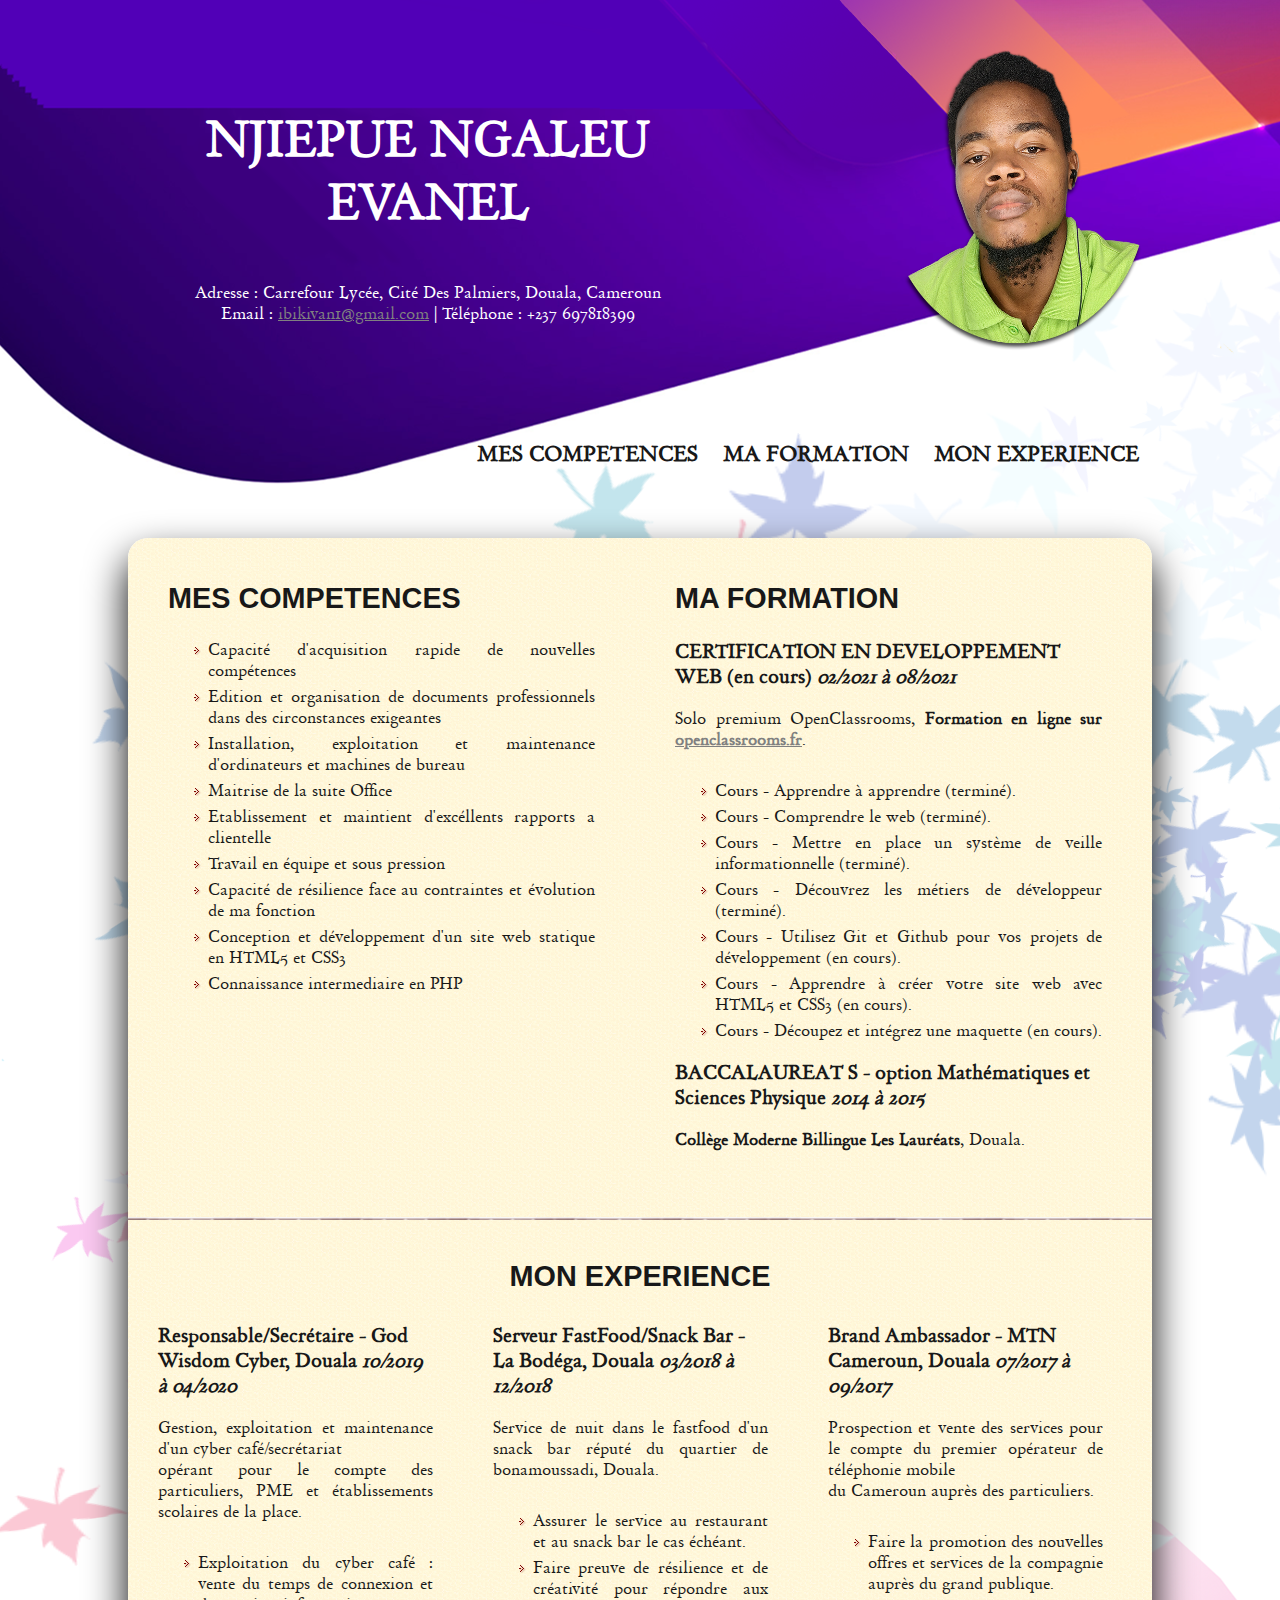
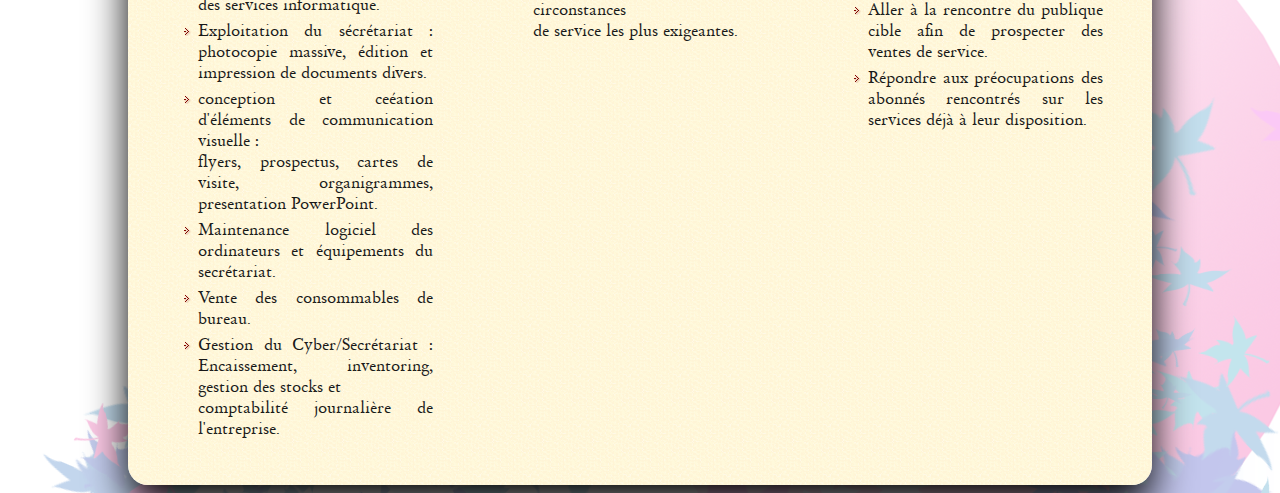
<file: curriculum_vitae.html>
<!DOCTYPE html>
<html>

	<head>

		<meta charset="utf-8" />
		<meta name="viewport" content="width=device-width" />
		<link rel="stylesheet" type="text/css" href="style/style.css">
		<title>Curriculum vitae</title>

	</head>

	<body>

		<div id="main">	

			<header>
			
				<div id="titres">
					<h1>NJIEPUE NGALEU EVANEL</h1>
					<p>
						Adresse : Carrefour Lycée, Cité Des Palmiers, Douala, Cameroun <br />
						Email : <a href="mailto:ibikivan1@gmail.com" title="envoyez moi un mail !">ibikivan1@gmail.com</a> | Téléphone : +237 697818399
					</p>
				</div>

				<div>
					<p>
						<a href="style/images/image_principale.png"><img src="style/images/miniature.png" alt="une photo de moi" title="cliquez pour afficher l'image" /></a>
					</p>

					<nav>
						<ul>
							<li><a href="#mes_competences">MES COMPETENCES</a></li>
							<li><a href="#formation">MA FORMATION</a></li>
							<li><a href="#experiences">MON EXPERIENCE</a></li>
						</ul>
					</nav>

				</div>

			</header>



			<section>

				<article id="competences_formation">

					<div id="mes_competences">

						<h2>MES COMPETENCES</h2>
						<ul>
							<li title="j'ai suivis un cours très complet intitulé apprendre à apprendre sur OC">Capacité d'acquisition rapide de nouvelles compétences</li>
							<li>Edition et organisation de documents professionnels dans des circonstances exigeantes</li>
							<li>Installation, exploitation et maintenance d'ordinateurs et machines de bureau</li>
							<li>Maitrise de la suite Office</li>
							<li>Etablissement et maintient d'excéllents rapports a clientelle</li>
							<li>Travail en équipe et sous pression</li>
							<li>Capacité de résilience face au contraintes et évolution de ma fonction</li>
							<li>Conception et développement d'un site web statique en HTML5 et CSS3</li>
							<li>Connaissance intermediaire en PHP</li>
						</ul>

					</div>

					<div id="formation">

						<h2>MA FORMATION</h2>

						<h3>CERTIFICATION EN DEVELOPPEMENT WEB (en cours) <em>02/2021 à 08/2021</em></h3>
						<p>Solo premium OpenClassrooms, <strong>Formation en ligne sur <a href="https://openclassrooms.fr" title="n'hésitez pas à jetter un coup d'oeil ;-D">openclassrooms.fr</a></strong>.</p>
						<ul>
							<li>Cours - Apprendre à apprendre (terminé).</li>
							<li>Cours - Comprendre le web (terminé).</li>
							<li>Cours - Mettre en place un système de veille informationnelle (terminé).</li>
							<li>Cours - Découvrez les métiers de développeur (terminé).</li>
							<li>Cours - Utilisez Git et Github pour vos projets de développement (en cours).</li>
							<li>Cours - Apprendre à créer votre site web avec HTML5 et CSS3 (en cours).</li>
							<li>Cours - Découpez et intégrez une maquette (en cours).</li>
						</ul>

						<h3>BACCALAUREAT S - option Mathématiques et Sciences Physique <em>2014 à 2015</em></h3>
						<p><strong>Collège Moderne Billingue Les Lauréats</strong>, Douala.</p>

					</div>

				</article>

				<article id="experiences">

					<h2>MON EXPERIENCE</h2>
						
					<div id="mes_experiences">

						<div id="un">

							<h3>Responsable/Secrétaire - God Wisdom Cyber, Douala <em>10/2019 à 04/2020</em></h3>
							<p>
								Gestion, exploitation et maintenance d'un cyber café/secrétariat <br /> opérant pour le compte des particuliers, PME et établissements scolaires de la place.
							</p>
								<ul>
									<li>Exploitation du cyber café : vente du temps de connexion et des services informatique.</li>
									<li>Exploitation du sécrétariat : photocopie massive, édition et impression de documents divers.</li>
									<li>conception et ceéation d'éléments de communication visuelle : <br /> flyers, prospectus, cartes de visite, organigrammes, presentation PowerPoint.</li>
									<li>Maintenance logiciel des ordinateurs et équipements du secrétariat.</li>
									<li>Vente des consommables de bureau.</li>
									<li>Gestion du Cyber/Secrétariat : Encaissement, inventoring, gestion des stocks et <br /> comptabilité journalière de l'entreprise.</li>
								</ul>

						</div>

						<div id="deux">

							<h3>Serveur FastFood/Snack Bar - La Bodéga, Douala <em>03/2018 à 12/2018</em></h3>
							<p>
								Service de nuit dans le fastfood d'un snack bar réputé du quartier de bonamoussadi, Douala.
							</p>
								<ul>
									<li>Assurer le service au restaurant et au snack bar le cas échéant.</li>
									<li>Faire preuve de résilience et de créativité pour répondre aux circonstances <br /> de service les plus exigeantes.</li>
								</ul>

						</div>

						<div id="trois">

							<h3>Brand Ambassador - MTN Cameroun, Douala <em>07/2017 à 09/2017</em></h3>
							<p>
								Prospection et vente des services pour le compte du premier opérateur de téléphonie mobile <br /> du Cameroun auprès des particuliers.
							</p>
							<ul>
								<li>Faire la promotion des nouvelles offres et services de la compagnie auprès du grand publique.</li>
								<li>Aller à la rencontre du publique cible afin de prospecter des ventes de service.</li>
								<li>Répondre aux préocupations des abonnés rencontrés sur les services déjà à leur disposition.</li>
							</ul>

						</div>

					</div>

				</article>

			</section>

		</div>

	</body>

</html>
</file>
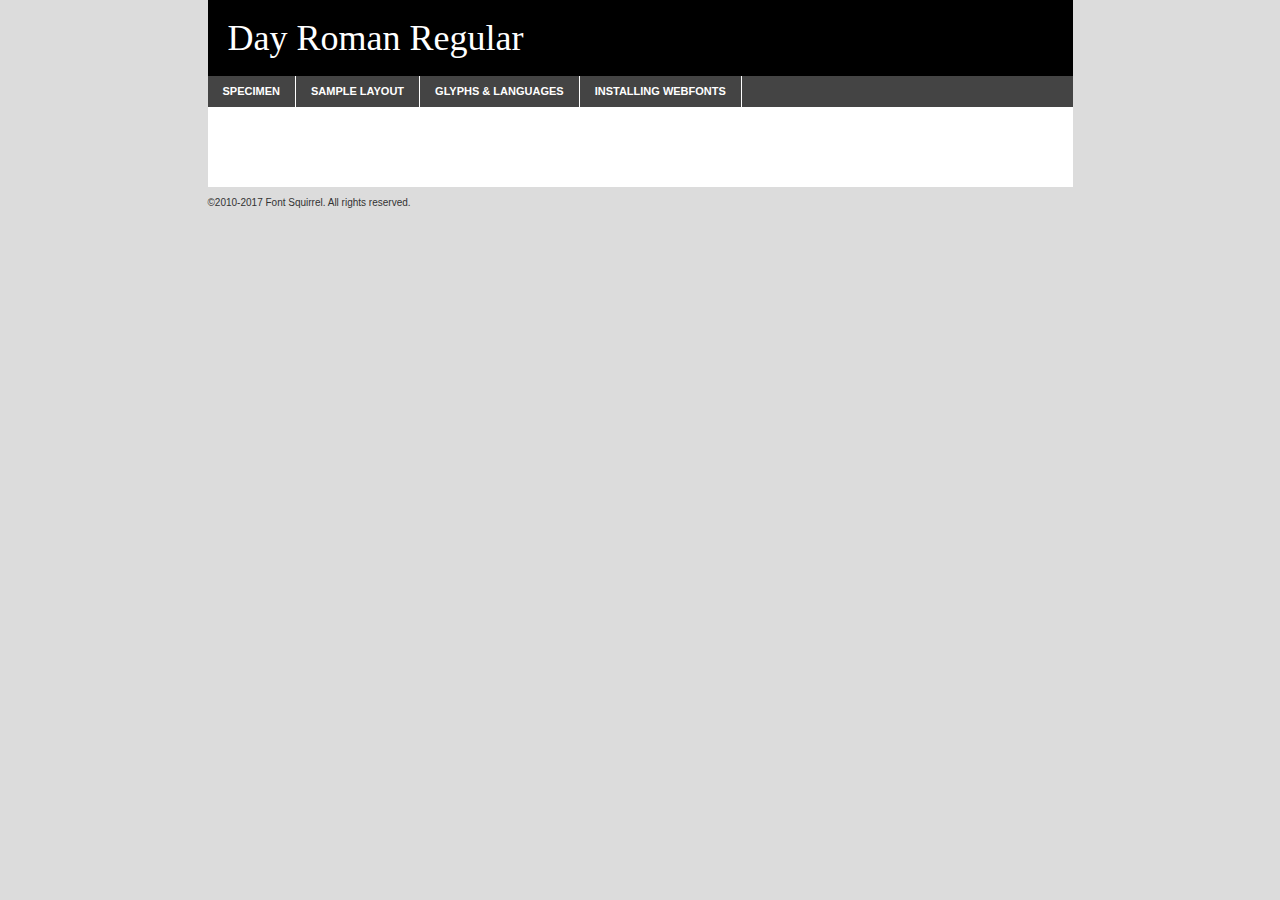
<file: style/polices/extraits/dayrom-demo.html>
<!DOCTYPE html PUBLIC "-//W3C//DTD XHTML 1.0 Transitional//EN"
	"http://www.w3.org/TR/xhtml1/DTD/xhtml1-transitional.dtd">

<html xmlns="http://www.w3.org/1999/xhtml" xml:lang="en" lang="en">
<head>
	<meta http-equiv="Content-Type" content="text/html; charset=utf-8" />
	<script src="http://ajax.googleapis.com/ajax/libs/jquery/1.7.2/jquery.min.js" type="text/javascript" charset="utf-8"></script>
	<script type="text/javascript">
	(function($){$.fn.easyTabs=function(option){var param=jQuery.extend({fadeSpeed:"fast",defaultContent:1,activeClass:'active'},option);$(this).each(function(){var thisId="#"+this.id;if(param.defaultContent==''){param.defaultContent=1;}
	if(typeof param.defaultContent=="number")
	{var defaultTab=$(thisId+" .tabs li:eq("+(param.defaultContent-1)+") a").attr('href').substr(1);}else{var defaultTab=param.defaultContent;}
	$(thisId+" .tabs li a").each(function(){var tabToHide=$(this).attr('href').substr(1);$("#"+tabToHide).addClass('easytabs-tab-content');});hideAll();changeContent(defaultTab);function hideAll(){$(thisId+" .easytabs-tab-content").hide();}
	function changeContent(tabId){hideAll();$(thisId+" .tabs li").removeClass(param.activeClass);$(thisId+" .tabs li a[href=#"+tabId+"]").closest('li').addClass(param.activeClass);if(param.fadeSpeed!="none")
	{$(thisId+" #"+tabId).fadeIn(param.fadeSpeed);}else{$(thisId+" #"+tabId).show();}}
	$(thisId+" .tabs li").click(function(){var tabId=$(this).find('a').attr('href').substr(1);changeContent(tabId);return false;});});}})(jQuery);
	</script>
	<link rel="stylesheet" href="specimen_files/specimen_stylesheet.css" type="text/css" charset="utf-8" />
	<link rel="stylesheet" href="stylesheet.css" type="text/css" charset="utf-8" />

	<style type="text/css">
					body{
				font-family: 'day_romanregular';
							}
		</style>

	<title>Day Roman Regular Specimen</title>
	
	
	<script type="text/javascript" charset="utf-8">
		$(document).ready(function() {
			$('#container').easyTabs({defaultContent:1});
		});
	</script>
</head>

<body>
<div id="container">
	<div id="header">
		Day Roman Regular	</div>
	<ul class="tabs">
		<li><a href="#specimen">Specimen</a></li>
		<li><a href="#layout">Sample Layout</a></li>
				<li><a href="#glyphs">Glyphs &amp; Languages</a></li>
		<li><a href="#installing">Installing Webfonts</a></li>
		
	</ul>
	
	<div id="main_content">

		
			<div id="specimen">
		
				<div class="section">
					<div class="grid12 firstcol">
						<div class="huge">AaBb</div>
					</div>
				</div>
		
				<div class="section">
					<div class="glyph_range">A&#x200B;B&#x200b;C&#x200b;D&#x200b;E&#x200b;F&#x200b;G&#x200b;H&#x200b;I&#x200b;J&#x200b;K&#x200b;L&#x200b;M&#x200b;N&#x200b;O&#x200b;P&#x200b;Q&#x200b;R&#x200b;S&#x200b;T&#x200b;U&#x200b;V&#x200b;W&#x200b;X&#x200b;Y&#x200b;Z&#x200b;a&#x200b;b&#x200b;c&#x200b;d&#x200b;e&#x200b;f&#x200b;g&#x200b;h&#x200b;i&#x200b;j&#x200b;k&#x200b;l&#x200b;m&#x200b;n&#x200b;o&#x200b;p&#x200b;q&#x200b;r&#x200b;s&#x200b;t&#x200b;u&#x200b;v&#x200b;w&#x200b;x&#x200b;y&#x200b;z&#x200b;1&#x200b;2&#x200b;3&#x200b;4&#x200b;5&#x200b;6&#x200b;7&#x200b;8&#x200b;9&#x200b;0&#x200b;&amp;&#x200b;.&#x200b;,&#x200b;?&#x200b;!&#x200b;&#64;&#x200b;(&#x200b;)&#x200b;#&#x200b;$&#x200b;%&#x200b;*&#x200b;+&#x200b;-&#x200b;=&#x200b;:&#x200b;;</div>
				</div>
				<div class="section">
					<div class="grid12 firstcol">
						<table class="sample_table">
							<tr><td>10</td><td class="size10">abcdefghijklmnopqrstuvwxyzABCDEFGHIJKLMNOPQRSTUVWXYZ0123456789abcdefghijklmnopqrstuvwxyzABCDEFGHIJKLMNOPQRSTUVWXYZ0123456789abcdefghijklmnopqrstuvwxyzABCDEFGHIJKLMNOPQRSTUVWXYZ</td></tr>
							<tr><td>11</td><td class="size11">abcdefghijklmnopqrstuvwxyzABCDEFGHIJKLMNOPQRSTUVWXYZ0123456789abcdefghijklmnopqrstuvwxyzABCDEFGHIJKLMNOPQRSTUVWXYZ0123456789abcdefghijklmnopqrstuvwxyzABCDEFGHIJKLMNOPQRSTUVWXYZ</td></tr>
							<tr><td>12</td><td class="size12">abcdefghijklmnopqrstuvwxyzABCDEFGHIJKLMNOPQRSTUVWXYZ0123456789abcdefghijklmnopqrstuvwxyzABCDEFGHIJKLMNOPQRSTUVWXYZ0123456789abcdefghijklmnopqrstuvwxyzABCDEFGHIJKLMNOPQRSTUVWXYZ</td></tr>
							<tr><td>13</td><td class="size13">abcdefghijklmnopqrstuvwxyzABCDEFGHIJKLMNOPQRSTUVWXYZ0123456789abcdefghijklmnopqrstuvwxyzABCDEFGHIJKLMNOPQRSTUVWXYZ0123456789abcdefghijklmnopqrstuvwxyzABCDEFGHIJKLMNOPQRSTUVWXYZ</td></tr>
							<tr><td>14</td><td class="size14">abcdefghijklmnopqrstuvwxyzABCDEFGHIJKLMNOPQRSTUVWXYZ0123456789abcdefghijklmnopqrstuvwxyzABCDEFGHIJKLMNOPQRSTUVWXYZ0123456789abcdefghijklmnopqrstuvwxyzABCDEFGHIJKLMNOPQRSTUVWXYZ</td></tr>
							<tr><td>16</td><td class="size16">abcdefghijklmnopqrstuvwxyzABCDEFGHIJKLMNOPQRSTUVWXYZ0123456789abcdefghijklmnopqrstuvwxyzABCDEFGHIJKLMNOPQRSTUVWXYZ</td></tr>
							<tr><td>18</td><td class="size18">abcdefghijklmnopqrstuvwxyzABCDEFGHIJKLMNOPQRSTUVWXYZ0123456789abcdefghijklmnopqrstuvwxyzABCDEFGHIJKLMNOPQRSTUVWXYZ</td></tr>
							<tr><td>20</td><td class="size20">abcdefghijklmnopqrstuvwxyzABCDEFGHIJKLMNOPQRSTUVWXYZ0123456789abcdefghijklmnopqrstuvwxyzABCDEFGHIJKLMNOPQRSTUVWXYZ</td></tr>
							<tr><td>24</td><td class="size24">abcdefghijklmnopqrstuvwxyzABCDEFGHIJKLMNOPQRSTUVWXYZ0123456789abcdefghijklmnopqrstuvwxyzABCDEFGHIJKLMNOPQRSTUVWXYZ</td></tr>
							<tr><td>30</td><td class="size30">abcdefghijklmnopqrstuvwxyzABCDEFGHIJKLMNOPQRSTUVWXYZ0123456789abcdefghijklmnopqrstuvwxyzABCDEFGHIJKLMNOPQRSTUVWXYZ</td></tr>
							<tr><td>36</td><td class="size36">abcdefghijklmnopqrstuvwxyzABCDEFGHIJKLMNOPQRSTUVWXYZ0123456789abcdefghijklmnopqrstuvwxyzABCDEFGHIJKLMNOPQRSTUVWXYZ</td></tr>
							<tr><td>48</td><td class="size48">abcdefghijklmnopqrstuvwxyzABCDEFGHIJKLMNOPQRSTUVWXYZ0123456789abcdefghijklmnopqrstuvwxyzABCDEFGHIJKLMNOPQRSTUVWXYZ</td></tr>
							<tr><td>60</td><td class="size60">abcdefghijklmnopqrstuvwxyzABCDEFGHIJKLMNOPQRSTUVWXYZ0123456789abcdefghijklmnopqrstuvwxyzABCDEFGHIJKLMNOPQRSTUVWXYZ</td></tr>
							<tr><td>72</td><td class="size72">abcdefghijklmnopqrstuvwxyzABCDEFGHIJKLMNOPQRSTUVWXYZ0123456789abcdefghijklmnopqrstuvwxyzABCDEFGHIJKLMNOPQRSTUVWXYZ</td></tr>
							<tr><td>90</td><td class="size90">abcdefghijklmnopqrstuvwxyzABCDEFGHIJKLMNOPQRSTUVWXYZ0123456789abcdefghijklmnopqrstuvwxyzABCDEFGHIJKLMNOPQRSTUVWXYZ</td></tr>
						</table>
				
					</div>
			
				</div>
		
		
		
								<div class="section" id="bodycomparison">


										<div id="xheight">
				<div class="fontbody">&#x25FC;&#x25FC;&#x25FC;&#x25FC;&#x25FC;&#x25FC;&#x25FC;&#x25FC;&#x25FC;&#x25FC;&#x25FC;&#x25FC;&#x25FC;&#x25FC;&#x25FC;&#x25FC;&#x25FC;&#x25FC;&#x25FC;&#x25FC;&#x25FC;&#x25FC;&#x25FC;&#x25FC;&#x25FC;&#x25FC;&#x25FC;&#x25FC;&#x25FC;&#x25FC;&#x25FC;&#x25FC;&#x25FC;&#x25FC;&#x25FC;&#x25FC;&#x25FC;&#x25FC;&#x25FC;&#x25FC;&#x25FC;&#x25FC;&#x25FC;&#x25FC;&#x25FC;&#x25FC;&#x25FC;&#x25FC;&#x25FC;&#x25FC;&#x25FC;&#x25FC;&#x25FC;&#x25FC;&#x25FC;&#x25FC;&#x25FC;&#x25FC;&#x25FC;&#x25FC;&#x25FC;&#x25FC;&#x25FC;&#x25FC;&#x25FC;&#x25FC;&#x25FC;&#x25FC;&#x25FC;&#x25FC;&#x25FC;&#x25FC;&#x25FC;&#x25FC;&#x25FC;&#x25FC;&#x25FC;&#x25FC;&#x25FC;&#x25FC;&#x25FC;&#x25FC;&#x25FC;&#x25FC;&#x25FC;&#x25FC;&#x25FC;&#x25FC;&#x25FC;&#x25FC;&#x25FC;&#x25FC;&#x25FC;&#x25FC;&#x25FC;&#x25FC;&#x25FC;&#x25FC;&#x25FC;body</div><div class="arialbody">body</div><div class="verdanabody">body</div><div class="georgiabody">body</div></div>
										<div class="fontbody" style="z-index:1">
											body<span>Day Roman Regular</span>
										</div>
										<div class="arialbody" style="z-index:1">
											body<span>Arial</span>
										</div>
										<div class="verdanabody" style="z-index:1">
											body<span>Verdana</span>
										</div>
										<div class="georgiabody" style="z-index:1">
											body<span>Georgia</span>
										</div>



								</div>
		
		
				<div class="section psample psample_row1" id="">
					
					<div class="grid2 firstcol">
						<p class="size10"><span>10.</span>Aenean lacinia bibendum nulla sed consectetur. Fusce dapibus, tellus ac cursus commodo, tortor mauris condimentum nibh, ut fermentum massa justo sit amet risus. Nullam id dolor id nibh ultricies vehicula ut id elit. Cum sociis natoque penatibus et magnis dis parturient montes, nascetur ridiculus mus. Nulla vitae elit libero, a pharetra augue.</p>
			
					</div>
					<div class="grid3">
						<p class="size11"><span>11.</span>Aenean lacinia bibendum nulla sed consectetur. Fusce dapibus, tellus ac cursus commodo, tortor mauris condimentum nibh, ut fermentum massa justo sit amet risus. Nullam id dolor id nibh ultricies vehicula ut id elit. Cum sociis natoque penatibus et magnis dis parturient montes, nascetur ridiculus mus. Nulla vitae elit libero, a pharetra augue.</p>
			
					</div>
					<div class="grid3">
						<p class="size12"><span>12.</span>Aenean lacinia bibendum nulla sed consectetur. Fusce dapibus, tellus ac cursus commodo, tortor mauris condimentum nibh, ut fermentum massa justo sit amet risus. Nullam id dolor id nibh ultricies vehicula ut id elit. Cum sociis natoque penatibus et magnis dis parturient montes, nascetur ridiculus mus. Nulla vitae elit libero, a pharetra augue.</p>
			
					</div>
					<div class="grid4">
						<p class="size13"><span>13.</span>Aenean lacinia bibendum nulla sed consectetur. Fusce dapibus, tellus ac cursus commodo, tortor mauris condimentum nibh, ut fermentum massa justo sit amet risus. Nullam id dolor id nibh ultricies vehicula ut id elit. Cum sociis natoque penatibus et magnis dis parturient montes, nascetur ridiculus mus. Nulla vitae elit libero, a pharetra augue.</p>
			
					</div>
					<div class="white_blend"></div>
					
				</div>
				<div class="section psample psample_row2" id="">
					<div class="grid3 firstcol">
						<p class="size14"><span>14.</span>Aenean lacinia bibendum nulla sed consectetur. Fusce dapibus, tellus ac cursus commodo, tortor mauris condimentum nibh, ut fermentum massa justo sit amet risus. Nullam id dolor id nibh ultricies vehicula ut id elit. Cum sociis natoque penatibus et magnis dis parturient montes, nascetur ridiculus mus. Nulla vitae elit libero, a pharetra augue.</p>
			
					</div>
					<div class="grid4">
						<p class="size16"><span>16.</span>Aenean lacinia bibendum nulla sed consectetur. Fusce dapibus, tellus ac cursus commodo, tortor mauris condimentum nibh, ut fermentum massa justo sit amet risus. Nullam id dolor id nibh ultricies vehicula ut id elit. Cum sociis natoque penatibus et magnis dis parturient montes, nascetur ridiculus mus. Nulla vitae elit libero, a pharetra augue.</p>
			
					</div>
					<div class="grid5">
						<p class="size18"><span>18.</span>Aenean lacinia bibendum nulla sed consectetur. Fusce dapibus, tellus ac cursus commodo, tortor mauris condimentum nibh, ut fermentum massa justo sit amet risus. Nullam id dolor id nibh ultricies vehicula ut id elit. Cum sociis natoque penatibus et magnis dis parturient montes, nascetur ridiculus mus. Nulla vitae elit libero, a pharetra augue.</p>
			
					</div>

					<div class="white_blend"></div>

				</div>
				
				<div class="section psample psample_row3" id="">
					<div class="grid5 firstcol">
						<p class="size20"><span>20.</span>Aenean lacinia bibendum nulla sed consectetur. Fusce dapibus, tellus ac cursus commodo, tortor mauris condimentum nibh, ut fermentum massa justo sit amet risus. Nullam id dolor id nibh ultricies vehicula ut id elit. Cum sociis natoque penatibus et magnis dis parturient montes, nascetur ridiculus mus. Nulla vitae elit libero, a pharetra augue.</p>
					</div>
					<div class="grid7">
						<p class="size24"><span>24.</span>Aenean lacinia bibendum nulla sed consectetur. Fusce dapibus, tellus ac cursus commodo, tortor mauris condimentum nibh, ut fermentum massa justo sit amet risus. Nullam id dolor id nibh ultricies vehicula ut id elit. Cum sociis natoque penatibus et magnis dis parturient montes, nascetur ridiculus mus. Nulla vitae elit libero, a pharetra augue.</p>
					</div>
					
					<div class="white_blend"></div>
					
				</div>
				
				<div class="section psample psample_row4" id="">
					<div class="grid12 firstcol">
						<p class="size30"><span>30.</span>Aenean lacinia bibendum nulla sed consectetur. Fusce dapibus, tellus ac cursus commodo, tortor mauris condimentum nibh, ut fermentum massa justo sit amet risus. Nullam id dolor id nibh ultricies vehicula ut id elit. Cum sociis natoque penatibus et magnis dis parturient montes, nascetur ridiculus mus. Nulla vitae elit libero, a pharetra augue.</p>
					</div>
					<div class="white_blend"></div>
					
				</div>
				
				
				
				<div class="section psample psample_row1 fullreverse">
					<div class="grid2 firstcol">
						<p class="size10"><span>10.</span>Aenean lacinia bibendum nulla sed consectetur. Fusce dapibus, tellus ac cursus commodo, tortor mauris condimentum nibh, ut fermentum massa justo sit amet risus. Nullam id dolor id nibh ultricies vehicula ut id elit. Cum sociis natoque penatibus et magnis dis parturient montes, nascetur ridiculus mus. Nulla vitae elit libero, a pharetra augue.</p>
			
					</div>
					<div class="grid3">
						<p class="size11"><span>11.</span>Aenean lacinia bibendum nulla sed consectetur. Fusce dapibus, tellus ac cursus commodo, tortor mauris condimentum nibh, ut fermentum massa justo sit amet risus. Nullam id dolor id nibh ultricies vehicula ut id elit. Cum sociis natoque penatibus et magnis dis parturient montes, nascetur ridiculus mus. Nulla vitae elit libero, a pharetra augue.</p>
			
					</div>
					<div class="grid3">
						<p class="size12"><span>12.</span>Aenean lacinia bibendum nulla sed consectetur. Fusce dapibus, tellus ac cursus commodo, tortor mauris condimentum nibh, ut fermentum massa justo sit amet risus. Nullam id dolor id nibh ultricies vehicula ut id elit. Cum sociis natoque penatibus et magnis dis parturient montes, nascetur ridiculus mus. Nulla vitae elit libero, a pharetra augue.</p>
			
					</div>
					<div class="grid4">
						<p class="size13"><span>13.</span>Aenean lacinia bibendum nulla sed consectetur. Fusce dapibus, tellus ac cursus commodo, tortor mauris condimentum nibh, ut fermentum massa justo sit amet risus. Nullam id dolor id nibh ultricies vehicula ut id elit. Cum sociis natoque penatibus et magnis dis parturient montes, nascetur ridiculus mus. Nulla vitae elit libero, a pharetra augue.</p>
			
					</div>
					<div class="black_blend"></div>
					
				</div>
				
				<div class="section psample psample_row2 fullreverse">
					<div class="grid3 firstcol">
						<p class="size14"><span>14.</span>Aenean lacinia bibendum nulla sed consectetur. Fusce dapibus, tellus ac cursus commodo, tortor mauris condimentum nibh, ut fermentum massa justo sit amet risus. Nullam id dolor id nibh ultricies vehicula ut id elit. Cum sociis natoque penatibus et magnis dis parturient montes, nascetur ridiculus mus. Nulla vitae elit libero, a pharetra augue.</p>
			
					</div>
					<div class="grid4">
						<p class="size16"><span>16.</span>Aenean lacinia bibendum nulla sed consectetur. Fusce dapibus, tellus ac cursus commodo, tortor mauris condimentum nibh, ut fermentum massa justo sit amet risus. Nullam id dolor id nibh ultricies vehicula ut id elit. Cum sociis natoque penatibus et magnis dis parturient montes, nascetur ridiculus mus. Nulla vitae elit libero, a pharetra augue.</p>
			
					</div>
					<div class="grid5">
						<p class="size18"><span>18.</span>Aenean lacinia bibendum nulla sed consectetur. Fusce dapibus, tellus ac cursus commodo, tortor mauris condimentum nibh, ut fermentum massa justo sit amet risus. Nullam id dolor id nibh ultricies vehicula ut id elit. Cum sociis natoque penatibus et magnis dis parturient montes, nascetur ridiculus mus. Nulla vitae elit libero, a pharetra augue.</p>
			
					</div>
					<div class="black_blend"></div>

				</div>
				
				<div class="section psample fullreverse psample_row3" id="">
					<div class="grid5 firstcol">
						<p class="size20"><span>20.</span>Aenean lacinia bibendum nulla sed consectetur. Fusce dapibus, tellus ac cursus commodo, tortor mauris condimentum nibh, ut fermentum massa justo sit amet risus. Nullam id dolor id nibh ultricies vehicula ut id elit. Cum sociis natoque penatibus et magnis dis parturient montes, nascetur ridiculus mus. Nulla vitae elit libero, a pharetra augue.</p>
					</div>
					<div class="grid7">
						<p class="size24"><span>24.</span>Aenean lacinia bibendum nulla sed consectetur. Fusce dapibus, tellus ac cursus commodo, tortor mauris condimentum nibh, ut fermentum massa justo sit amet risus. Nullam id dolor id nibh ultricies vehicula ut id elit. Cum sociis natoque penatibus et magnis dis parturient montes, nascetur ridiculus mus. Nulla vitae elit libero, a pharetra augue.</p>
					</div>
					
					<div class="black_blend"></div>
					
				</div>
				
				<div class="section psample fullreverse psample_row4" id="" style="border-bottom: 20px #000 solid;">
					<div class="grid12 firstcol">
						<p class="size30"><span>30.</span>Aenean lacinia bibendum nulla sed consectetur. Fusce dapibus, tellus ac cursus commodo, tortor mauris condimentum nibh, ut fermentum massa justo sit amet risus. Nullam id dolor id nibh ultricies vehicula ut id elit. Cum sociis natoque penatibus et magnis dis parturient montes, nascetur ridiculus mus. Nulla vitae elit libero, a pharetra augue.</p>
					</div>
					<div class="black_blend"></div>
					
				</div>
				
				
				
				
			</div>
			
			<div id="layout">
				
				<div class="section">
					
					<div class="grid12 firstcol">
						<h1>Lorem Ipsum Dolor</h1>
						<h2>Etiam porta sem malesuada magna mollis euismod</h2>
						
						<p class="byline">By <a href="#link">Aenean Lacinia</a></p>
					</div>
				</div>
				<div class="section">
					<div class="grid8 firstcol">
						<p class="large">Donec sed odio dui. Morbi leo risus, porta ac consectetur ac, vestibulum at eros. Fusce dapibus, tellus ac cursus commodo, tortor mauris condimentum nibh, ut fermentum massa justo sit amet risus. </p>

						
						<h3>Pellentesque ornare sem</h3>

						<p>Maecenas sed diam eget risus varius blandit sit amet non magna. Maecenas faucibus mollis interdum. Donec ullamcorper nulla non metus auctor fringilla. Nullam id dolor id nibh ultricies vehicula ut id elit. Nullam id dolor id nibh ultricies vehicula ut id elit. </p>

						<p>Aenean eu leo quam. Pellentesque ornare sem lacinia quam venenatis vestibulum. Lorem ipsum dolor sit amet, consectetur adipiscing elit. Cum sociis natoque penatibus et magnis dis parturient montes, nascetur ridiculus mus. </p>

						<p>Nulla vitae elit libero, a pharetra augue. Praesent commodo cursus magna, vel scelerisque nisl consectetur et. Aenean lacinia bibendum nulla sed consectetur. </p>

						<p>Nullam quis risus eget urna mollis ornare vel eu leo. Nullam quis risus eget urna mollis ornare vel eu leo. Maecenas sed diam eget risus varius blandit sit amet non magna. Donec ullamcorper nulla non metus auctor fringilla. </p>

						<h3>Cras mattis consectetur</h3>

						<p>Aenean eu leo quam. Pellentesque ornare sem lacinia quam venenatis vestibulum. Aenean lacinia bibendum nulla sed consectetur. Integer posuere erat a ante venenatis dapibus posuere velit aliquet. Cras mattis consectetur purus sit amet fermentum. </p>

						<p>Nullam id dolor id nibh ultricies vehicula ut id elit. Nullam quis risus eget urna mollis ornare vel eu leo. Cras mattis consectetur purus sit amet fermentum.</p>
					</div>
					
					<div class="grid4 sidebar">
						
						<div class="box reverse">
							<p class="last">Nullam quis risus eget urna mollis ornare vel eu leo. Donec ullamcorper nulla non metus auctor fringilla. Cras mattis consectetur purus sit amet fermentum. Sed posuere consectetur est at lobortis. Lorem ipsum dolor sit amet, consectetur adipiscing elit. </p>
						</div>
						
						<p class="caption">Maecenas sed diam eget risus varius.</p>

						<p>Vestibulum id ligula porta felis euismod semper. Integer posuere erat a ante venenatis dapibus posuere velit aliquet. Vestibulum id ligula porta felis euismod semper. Sed posuere consectetur est at lobortis. Maecenas sed diam eget risus varius blandit sit amet non magna. Fusce dapibus, tellus ac cursus commodo, tortor mauris condimentum nibh, ut fermentum massa justo sit amet risus. </p>

					

						<p>Duis mollis, est non commodo luctus, nisi erat porttitor ligula, eget lacinia odio sem nec elit. Aenean lacinia bibendum nulla sed consectetur. Vivamus sagittis lacus vel augue laoreet rutrum faucibus dolor auctor. Aenean lacinia bibendum nulla sed consectetur. Nullam quis risus eget urna mollis ornare vel eu leo. </p>

						<p>Praesent commodo cursus magna, vel scelerisque nisl consectetur et. Donec ullamcorper nulla non metus auctor fringilla. Maecenas faucibus mollis interdum. Fusce dapibus, tellus ac cursus commodo, tortor mauris condimentum nibh, ut fermentum massa justo sit amet risus. </p>

					</div>
				</div>
				
			</div>


			



		<div id="glyphs">
			<div class="section">
				<div class="grid12 firstcol">
			
				<h1>Language Support</h1>
				<p>The subset of Day Roman Regular in this kit supports the following languages:<br />
			
					Albanian, Basque, Breton, Chamorro, Danish, Dutch, English, Faroese, Finnish, French, Frisian, Galician, German, Icelandic, Italian, Malagasy, Norwegian, Portuguese, Spanish, Alsatian, Aragonese, Arapaho, Arrernte, Asturian, Aymara, Bislama, Cebuano, Corsican, Fijian, French_creole, Genoese, Gilbertese, Greenlandic, Haitian_creole, Hiligaynon, Hmong, Hopi, Ibanag, Iloko_ilokano, Indonesian, Interglossa_glosa, Interlingua, Irish_gaelic, Jerriais, Lojban, Lombard, Luxembourgeois, Manx, Mohawk, Norfolk_pitcairnese, Occitan, Oromo, Pangasinan, Papiamento, Piedmontese, Potawatomi, Rhaeto-romance, Romansh, Rotokas, Sami_lule, Samoan, Sardinian, Scots_gaelic, Seychelles_creole, Shona, Sicilian, Somali, Southern_ndebele, Swahili, Swati_swazi, Tagalog_filipino_pilipino, Tetum, Tok_pisin, Uyghur_latinized, Volapuk, Walloon, Warlpiri, Xhosa, Yapese, Zulu, Latinbasic, Ubasic, Demo				</p>
				<h1>Glyph Chart</h1>
				<p>The subset of Day Roman Regular in this kit includes all the glyphs listed below. Unicode entities are included above each glyph to help you insert individual characters into your layout.</p>
				<div id="glyph_chart">
			
																				 <div><p>&amp;#13;</p>&#13;</div>
																				 <div><p>&amp;#32;</p>&#32;</div>
																				 <div><p>&amp;#33;</p>&#33;</div>
																				 <div><p>&amp;#34;</p>&#34;</div>
																				 <div><p>&amp;#35;</p>&#35;</div>
																				 <div><p>&amp;#36;</p>&#36;</div>
																				 <div><p>&amp;#37;</p>&#37;</div>
																				 <div><p>&amp;#38;</p>&#38;</div>
																				 <div><p>&amp;#39;</p>&#39;</div>
																				 <div><p>&amp;#40;</p>&#40;</div>
																				 <div><p>&amp;#41;</p>&#41;</div>
																				 <div><p>&amp;#42;</p>&#42;</div>
																				 <div><p>&amp;#43;</p>&#43;</div>
																				 <div><p>&amp;#44;</p>&#44;</div>
																				 <div><p>&amp;#45;</p>&#45;</div>
																				 <div><p>&amp;#46;</p>&#46;</div>
																				 <div><p>&amp;#47;</p>&#47;</div>
																				 <div><p>&amp;#48;</p>&#48;</div>
																				 <div><p>&amp;#49;</p>&#49;</div>
																				 <div><p>&amp;#50;</p>&#50;</div>
																				 <div><p>&amp;#51;</p>&#51;</div>
																				 <div><p>&amp;#52;</p>&#52;</div>
																				 <div><p>&amp;#53;</p>&#53;</div>
																				 <div><p>&amp;#54;</p>&#54;</div>
																				 <div><p>&amp;#55;</p>&#55;</div>
																				 <div><p>&amp;#56;</p>&#56;</div>
																				 <div><p>&amp;#57;</p>&#57;</div>
																				 <div><p>&amp;#58;</p>&#58;</div>
																				 <div><p>&amp;#59;</p>&#59;</div>
																				 <div><p>&amp;#60;</p>&#60;</div>
																				 <div><p>&amp;#61;</p>&#61;</div>
																				 <div><p>&amp;#62;</p>&#62;</div>
																				 <div><p>&amp;#63;</p>&#63;</div>
																				 <div><p>&amp;#64;</p>&#64;</div>
																				 <div><p>&amp;#65;</p>&#65;</div>
																				 <div><p>&amp;#66;</p>&#66;</div>
																				 <div><p>&amp;#67;</p>&#67;</div>
																				 <div><p>&amp;#68;</p>&#68;</div>
																				 <div><p>&amp;#69;</p>&#69;</div>
																				 <div><p>&amp;#70;</p>&#70;</div>
																				 <div><p>&amp;#71;</p>&#71;</div>
																				 <div><p>&amp;#72;</p>&#72;</div>
																				 <div><p>&amp;#73;</p>&#73;</div>
																				 <div><p>&amp;#74;</p>&#74;</div>
																				 <div><p>&amp;#75;</p>&#75;</div>
																				 <div><p>&amp;#76;</p>&#76;</div>
																				 <div><p>&amp;#77;</p>&#77;</div>
																				 <div><p>&amp;#78;</p>&#78;</div>
																				 <div><p>&amp;#79;</p>&#79;</div>
																				 <div><p>&amp;#80;</p>&#80;</div>
																				 <div><p>&amp;#81;</p>&#81;</div>
																				 <div><p>&amp;#82;</p>&#82;</div>
																				 <div><p>&amp;#83;</p>&#83;</div>
																				 <div><p>&amp;#84;</p>&#84;</div>
																				 <div><p>&amp;#85;</p>&#85;</div>
																				 <div><p>&amp;#86;</p>&#86;</div>
																				 <div><p>&amp;#87;</p>&#87;</div>
																				 <div><p>&amp;#88;</p>&#88;</div>
																				 <div><p>&amp;#89;</p>&#89;</div>
																				 <div><p>&amp;#90;</p>&#90;</div>
																				 <div><p>&amp;#91;</p>&#91;</div>
																				 <div><p>&amp;#92;</p>&#92;</div>
																				 <div><p>&amp;#93;</p>&#93;</div>
																				 <div><p>&amp;#94;</p>&#94;</div>
																				 <div><p>&amp;#95;</p>&#95;</div>
																				 <div><p>&amp;#96;</p>&#96;</div>
																				 <div><p>&amp;#97;</p>&#97;</div>
																				 <div><p>&amp;#98;</p>&#98;</div>
																				 <div><p>&amp;#99;</p>&#99;</div>
																				 <div><p>&amp;#100;</p>&#100;</div>
																				 <div><p>&amp;#101;</p>&#101;</div>
																				 <div><p>&amp;#102;</p>&#102;</div>
																				 <div><p>&amp;#103;</p>&#103;</div>
																				 <div><p>&amp;#104;</p>&#104;</div>
																				 <div><p>&amp;#105;</p>&#105;</div>
																				 <div><p>&amp;#106;</p>&#106;</div>
																				 <div><p>&amp;#107;</p>&#107;</div>
																				 <div><p>&amp;#108;</p>&#108;</div>
																				 <div><p>&amp;#109;</p>&#109;</div>
																				 <div><p>&amp;#110;</p>&#110;</div>
																				 <div><p>&amp;#111;</p>&#111;</div>
																				 <div><p>&amp;#112;</p>&#112;</div>
																				 <div><p>&amp;#113;</p>&#113;</div>
																				 <div><p>&amp;#114;</p>&#114;</div>
																				 <div><p>&amp;#115;</p>&#115;</div>
																				 <div><p>&amp;#116;</p>&#116;</div>
																				 <div><p>&amp;#117;</p>&#117;</div>
																				 <div><p>&amp;#118;</p>&#118;</div>
																				 <div><p>&amp;#119;</p>&#119;</div>
																				 <div><p>&amp;#120;</p>&#120;</div>
																				 <div><p>&amp;#121;</p>&#121;</div>
																				 <div><p>&amp;#122;</p>&#122;</div>
																				 <div><p>&amp;#123;</p>&#123;</div>
																				 <div><p>&amp;#124;</p>&#124;</div>
																				 <div><p>&amp;#125;</p>&#125;</div>
																				 <div><p>&amp;#126;</p>&#126;</div>
																				 <div><p>&amp;#160;</p>&#160;</div>
																				 <div><p>&amp;#161;</p>&#161;</div>
																				 <div><p>&amp;#162;</p>&#162;</div>
																				 <div><p>&amp;#163;</p>&#163;</div>
																				 <div><p>&amp;#164;</p>&#164;</div>
																				 <div><p>&amp;#165;</p>&#165;</div>
																				 <div><p>&amp;#166;</p>&#166;</div>
																				 <div><p>&amp;#167;</p>&#167;</div>
																				 <div><p>&amp;#168;</p>&#168;</div>
																				 <div><p>&amp;#169;</p>&#169;</div>
																				 <div><p>&amp;#170;</p>&#170;</div>
																				 <div><p>&amp;#171;</p>&#171;</div>
																				 <div><p>&amp;#172;</p>&#172;</div>
																				 <div><p>&amp;#173;</p>&#173;</div>
																				 <div><p>&amp;#174;</p>&#174;</div>
																				 <div><p>&amp;#175;</p>&#175;</div>
																				 <div><p>&amp;#176;</p>&#176;</div>
																				 <div><p>&amp;#177;</p>&#177;</div>
																				 <div><p>&amp;#178;</p>&#178;</div>
																				 <div><p>&amp;#179;</p>&#179;</div>
																				 <div><p>&amp;#180;</p>&#180;</div>
																				 <div><p>&amp;#181;</p>&#181;</div>
																				 <div><p>&amp;#182;</p>&#182;</div>
																				 <div><p>&amp;#184;</p>&#184;</div>
																				 <div><p>&amp;#185;</p>&#185;</div>
																				 <div><p>&amp;#186;</p>&#186;</div>
																				 <div><p>&amp;#187;</p>&#187;</div>
																				 <div><p>&amp;#188;</p>&#188;</div>
																				 <div><p>&amp;#189;</p>&#189;</div>
																				 <div><p>&amp;#190;</p>&#190;</div>
																				 <div><p>&amp;#191;</p>&#191;</div>
																				 <div><p>&amp;#192;</p>&#192;</div>
																				 <div><p>&amp;#193;</p>&#193;</div>
																				 <div><p>&amp;#194;</p>&#194;</div>
																				 <div><p>&amp;#195;</p>&#195;</div>
																				 <div><p>&amp;#196;</p>&#196;</div>
																				 <div><p>&amp;#197;</p>&#197;</div>
																				 <div><p>&amp;#198;</p>&#198;</div>
																				 <div><p>&amp;#199;</p>&#199;</div>
																				 <div><p>&amp;#200;</p>&#200;</div>
																				 <div><p>&amp;#201;</p>&#201;</div>
																				 <div><p>&amp;#202;</p>&#202;</div>
																				 <div><p>&amp;#203;</p>&#203;</div>
																				 <div><p>&amp;#204;</p>&#204;</div>
																				 <div><p>&amp;#205;</p>&#205;</div>
																				 <div><p>&amp;#206;</p>&#206;</div>
																				 <div><p>&amp;#207;</p>&#207;</div>
																				 <div><p>&amp;#208;</p>&#208;</div>
																				 <div><p>&amp;#209;</p>&#209;</div>
																				 <div><p>&amp;#210;</p>&#210;</div>
																				 <div><p>&amp;#211;</p>&#211;</div>
																				 <div><p>&amp;#212;</p>&#212;</div>
																				 <div><p>&amp;#213;</p>&#213;</div>
																				 <div><p>&amp;#214;</p>&#214;</div>
																				 <div><p>&amp;#215;</p>&#215;</div>
																				 <div><p>&amp;#216;</p>&#216;</div>
																				 <div><p>&amp;#217;</p>&#217;</div>
																				 <div><p>&amp;#218;</p>&#218;</div>
																				 <div><p>&amp;#219;</p>&#219;</div>
																				 <div><p>&amp;#220;</p>&#220;</div>
																				 <div><p>&amp;#221;</p>&#221;</div>
																				 <div><p>&amp;#222;</p>&#222;</div>
																				 <div><p>&amp;#223;</p>&#223;</div>
																				 <div><p>&amp;#224;</p>&#224;</div>
																				 <div><p>&amp;#225;</p>&#225;</div>
																				 <div><p>&amp;#226;</p>&#226;</div>
																				 <div><p>&amp;#227;</p>&#227;</div>
																				 <div><p>&amp;#228;</p>&#228;</div>
																				 <div><p>&amp;#229;</p>&#229;</div>
																				 <div><p>&amp;#230;</p>&#230;</div>
																				 <div><p>&amp;#231;</p>&#231;</div>
																				 <div><p>&amp;#232;</p>&#232;</div>
																				 <div><p>&amp;#233;</p>&#233;</div>
																				 <div><p>&amp;#234;</p>&#234;</div>
																				 <div><p>&amp;#235;</p>&#235;</div>
																				 <div><p>&amp;#236;</p>&#236;</div>
																				 <div><p>&amp;#237;</p>&#237;</div>
																				 <div><p>&amp;#238;</p>&#238;</div>
																				 <div><p>&amp;#239;</p>&#239;</div>
																				 <div><p>&amp;#240;</p>&#240;</div>
																				 <div><p>&amp;#241;</p>&#241;</div>
																				 <div><p>&amp;#242;</p>&#242;</div>
																				 <div><p>&amp;#243;</p>&#243;</div>
																				 <div><p>&amp;#244;</p>&#244;</div>
																				 <div><p>&amp;#245;</p>&#245;</div>
																				 <div><p>&amp;#246;</p>&#246;</div>
																				 <div><p>&amp;#247;</p>&#247;</div>
																				 <div><p>&amp;#248;</p>&#248;</div>
																				 <div><p>&amp;#249;</p>&#249;</div>
																				 <div><p>&amp;#250;</p>&#250;</div>
																				 <div><p>&amp;#251;</p>&#251;</div>
																				 <div><p>&amp;#252;</p>&#252;</div>
																				 <div><p>&amp;#253;</p>&#253;</div>
																				 <div><p>&amp;#254;</p>&#254;</div>
																				 <div><p>&amp;#255;</p>&#255;</div>
																				 <div><p>&amp;#338;</p>&#338;</div>
																				 <div><p>&amp;#339;</p>&#339;</div>
																				 <div><p>&amp;#376;</p>&#376;</div>
																				 <div><p>&amp;#710;</p>&#710;</div>
																				 <div><p>&amp;#732;</p>&#732;</div>
																				 <div><p>&amp;#8192;</p>&#8192;</div>
																				 <div><p>&amp;#8193;</p>&#8193;</div>
																				 <div><p>&amp;#8194;</p>&#8194;</div>
																				 <div><p>&amp;#8195;</p>&#8195;</div>
																				 <div><p>&amp;#8196;</p>&#8196;</div>
																				 <div><p>&amp;#8197;</p>&#8197;</div>
																				 <div><p>&amp;#8198;</p>&#8198;</div>
																				 <div><p>&amp;#8199;</p>&#8199;</div>
																				 <div><p>&amp;#8200;</p>&#8200;</div>
																				 <div><p>&amp;#8201;</p>&#8201;</div>
																				 <div><p>&amp;#8202;</p>&#8202;</div>
																				 <div><p>&amp;#8208;</p>&#8208;</div>
																				 <div><p>&amp;#8209;</p>&#8209;</div>
																				 <div><p>&amp;#8210;</p>&#8210;</div>
																				 <div><p>&amp;#8211;</p>&#8211;</div>
																				 <div><p>&amp;#8212;</p>&#8212;</div>
																				 <div><p>&amp;#8216;</p>&#8216;</div>
																				 <div><p>&amp;#8217;</p>&#8217;</div>
																				 <div><p>&amp;#8218;</p>&#8218;</div>
																				 <div><p>&amp;#8220;</p>&#8220;</div>
																				 <div><p>&amp;#8221;</p>&#8221;</div>
																				 <div><p>&amp;#8222;</p>&#8222;</div>
																				 <div><p>&amp;#8226;</p>&#8226;</div>
																				 <div><p>&amp;#8230;</p>&#8230;</div>
																				 <div><p>&amp;#8239;</p>&#8239;</div>
																				 <div><p>&amp;#8249;</p>&#8249;</div>
																				 <div><p>&amp;#8250;</p>&#8250;</div>
																				 <div><p>&amp;#8287;</p>&#8287;</div>
																				 <div><p>&amp;#8364;</p>&#8364;</div>
																				 <div><p>&amp;#8482;</p>&#8482;</div>
																				 <div><p>&amp;#9724;</p>&#9724;</div>
																				 <div><p>&amp;#64257;</p>&#64257;</div>
																				 <div><p>&amp;#64258;</p>&#64258;</div>
																				 <div><p>&amp;#64259;</p>&#64259;</div>
																				 <div><p>&amp;#64260;</p>&#64260;</div>
																																						</div>	
				</div>
		
		
			</div>
		</div>
		
		
		<div id="specs">
			
		</div>
	
		<div id="installing">
			<div class="section">
				<div class="grid7 firstcol">
					<h1>Installing Webfonts</h1>
					
					<p>Webfonts are supported by all major browser platforms but not all in the same way. There are currently four different font formats that must be included in order to target all browsers. This includes TTF, WOFF, EOT and SVG.</p>
					
					<h2>1. Upload your webfonts</h2>
					<p>You must upload your webfont kit to your website. They should be in or near the same directory as your CSS files.</p>
					
					<h2>2. Include the webfont stylesheet</h2>
					<p>A special CSS @font-face declaration helps the various browsers select the appropriate font it needs without causing you a bunch of headaches. Learn more about this syntax by reading the <a href="https://www.fontspring.com/blog/further-hardening-of-the-bulletproof-syntax">Fontspring blog post</a> about it. The code for it is as follows:</p>


<code>
@font-face{ 
	font-family: 'MyWebFont';
	src: url('WebFont.eot');
	src: url('WebFont.eot?#iefix') format('embedded-opentype'),
	     url('WebFont.woff') format('woff'),
	     url('WebFont.ttf') format('truetype'),
	     url('WebFont.svg#webfont') format('svg');
}
</code>

	<p>We've already gone ahead and generated the code for you. All you have to do is link to the stylesheet in your HTML, like this:</p>
	<code>&lt;link rel=&quot;stylesheet&quot; href=&quot;stylesheet.css&quot; type=&quot;text/css&quot; charset=&quot;utf-8&quot; /&gt;</code>

					<h2>3. Modify your own stylesheet</h2>
					<p>To take advantage of your new fonts, you must tell your stylesheet to use them. Look at the original @font-face declaration above and find the property called "font-family." The name linked there will be what you use to reference the font. Prepend that webfont name to the font stack in the "font-family" property, inside the selector you want to change. For example:</p>
<code>p { font-family: 'WebFont', Arial, sans-serif; }</code>

<h2>4. Test</h2>
<p>Getting webfonts to work cross-browser <em>can</em> be tricky. Use the information in the sidebar to help you if you find that fonts aren't loading in a particular browser.</p>
				</div>
				
				<div class="grid5 sidebar">
					<div class="box">
						<h2>Troubleshooting<br />Font-Face Problems</h2>
						<p>Having trouble getting your webfonts to load in your new website? Here are some tips to sort out what might be the problem.</p>

						<h3>Fonts not showing in any browser</h3>

						<p>This sounds like you need to work on the plumbing. You either did not upload the fonts to the correct directory, or you did not link the fonts properly in the CSS. If you've confirmed that all this is correct and you still have a problem, take a look at your .htaccess file and see if requests are getting intercepted.</p>

						<h3>Fonts not loading in iPhone or iPad</h3>

						<p>The most common problem here is that you are serving the fonts from an IIS server. IIS refuses to serve files that have unknown MIME types. If that is the case, you must set the MIME type for SVG to "image/svg+xml" in the server settings. Follow these instructions from Microsoft if you need help.</p>

						<h3>Fonts not loading in Firefox</h3>

						<p>The primary reason for this failure? You are still using a version Firefox older than 3.5. So upgrade already! If that isn't it, then you are very likely serving fonts from a different domain. Firefox requires that all font assets be served from the same domain. Lastly it is possible that you need to add WOFF to your list of MIME types (if you are serving via IIS.)</p>

						<h3>Fonts not loading in IE</h3>

						<p>Are you looking at Internet Explorer on an actual Windows machine or are you cheating by using a service like Adobe BrowserLab? Many of these screenshot services do not render @font-face for IE. Best to test it on a real machine.</p>

						<h3>Fonts not loading in IE9</h3>

						<p>IE9, like Firefox, requires that fonts be served from the same domain as the website. Make sure that is the case.</p>
					</div>
				</div>
			</div>
			
		</div>
	
	</div>
	<div id="footer">
		<p>&copy;2010-2017 Font Squirrel. All rights reserved.</p>
	</div>
</div>
</body>
</html>
</file>
<file: style/style.css>
/*! Generated by Font Squirrel (https://www.fontsquirrel.com) on June 3, 2021 */



@font-face 
	{
	    font-family: 'ballparkweiner';
	    src: url('polices/extraits/ballpark-webfont.woff2') format('woff2'),
	         url('polices/extraits/ballpark-webfont.woff') format('woff');
	    font-weight: normal;
	    font-style: normal;

	}

@font-face {
    font-family: 'day_romanregular';
    src: url('polices/extraits2/dayrom-webfont.woff2') format('woff2'),
         url('polices/extraits2/dayrom-webfont.woff') format('woff');
    font-weight: normal;
    font-style: normal;

}

/* This bloc contain all the items of the page; it's use to
and adapt easilly the size of the page */

#main
	{
		width: 1024px;
		margin: auto;
		padding: 0;
	}

/* now we are starting to give css attribute to the page */

body
	{
		background: url('images/Divi_for_WordPress2.png');
		font-family: 'day_romanregular', Arial, sans-serif;
		font-size: 1em;
		color: #181818;
	}



/* Everithing about regular header style */

header
	{
		display: flex;
		justify-content: space-between;
		margin-bottom: 130px;
	}

header h1
	{
		font-size: 3em;
		font-weight: bold;
	}
header p
	{
		font-size: 1.5;
	}

#titres
	{
		height: 400px;
		width: 600px;
		display: flex; /* am not able to center the titles just with
						vertical-align; without using display: flex; */
		flex-direction: column;
		justify-content: center;
		text-align: center;
		color: white;
	}
	#titres a
		{
			color: gray;
		}

header div:last-child /* am targeting the last div of header */
	{
		position: relative;
	}

header img
	{
		width: 270px;
		height: 340px;
	}

header nav
	{
		position: absolute;
		right: 0;
		bottom: -75px;
		margin-right: 0;
		padding: 0;
	}

nav ul
	{
		list-style-type: none;
		display: flex;
		width: 700px;
	}

nav li
	{
		margin-left: 25px;
		text-align: left;
	}

nav a
	{
		text-decoration: none;
		font-size: 1.3em;
		color: #181818;
		font-weight: bold;
	}
	nav a:hover
		{
			color: #760001;
			border-bottom: 4px solid #760001;
			text-shadow: 2px 2px 25px gray;
		}


/* Everything about regular section style */

section
	{
		background: url('images/fond_jaune.png');
		border-radius: 20px 20px 20px 20px;
		box-shadow: 0 20px 40px black;
	}

section h2
	{
		font-family: 'Trebuchet Ms', Arial, sans-serif;
		font-size: 1.8em;
	}
section h3
	{
		font-size: 1.2em;
		text-align: left;
	}
section p
	{
		margin-bottom: 30px;
	}
section ul
	{
		list-style-image: url('images/ico_liensexterne.png');
	}
section li
	{
		margin-bottom: 5px;
	}
section a
	{
		color: gray;
	}

#competences_formation /* add flex wrap when making it responsive */
	{
		display: flex;
		flex-wrap: wrap;
		margin-bottom: 40px;
		background: url('images/separateur.png') repeat-x bottom;
	}

#mes_competences, #formation /* preparing responsive movement by adding a flex wrap to #competences_formation */
	{
		width: 427px;
		min-width: 300px;
	}


section div
	{
		margin: 20px;
		padding: 20px;
		text-align: justify;
		padding-top: 0px;
	}
	#mes_competences:hover, #formation:hover, #mes_experiences div:hover
		{
			background: rgba(255, 255, 255, 0.7);
			border-radius: 5px 5px 5px 5px;
			box-shadow: 0px 1px 4px black;
		}

#deux
	{
		height: 400px;
	}

#trois
	{
		height: 500px;
	}


section article:last-child h2
	{
		text-align: center;
		margin-bottom: 0;
	}

#mes_experiences /* add flex wrap when making it responsive */
	{
		display: flex;
		flex-wrap: wrap;
		margin: auto;
		padding: 0;
	}

#mes_experiences div /* preparing responsive movement by adding a flex wrap to #mes_experiences */
	{
		width: 275px;
		margin: 10px;
		margin-top: 10px;
	}


		/* now making on the media querries */

@media all and (max-width: 1024px)
	{
/* first querry for the transitionnal state */

		#main
			{
				width: auto;
			}


		section h2
			{
				text-align: center;
			}

		#competences_formation
			{
				padding: 20px;
			}

		#mes_competences
			{
				margin: auto;
				width: auto;
				margin-bottom: 15px;
			}

		#formation
			{
				margin: auto;
				width: auto;
				margin-bottom: 15px;
			}

		#mes_experiences
			{
				padding: 10px;
				justify-content: center;
			}

		#mes_experiences div
			{
				width: 40%;
				min-width: 295px;
				height: auto;
				margin-bottom: 15px;
			}

	}




@media all and (max-width: 765px)
	{

		#main
			{
				width: auto;
			}


/* all headers querrys */

		header
			{
				flex-direction: column-reverse;
				text-align: center;
				align-items: center;
			}

		header img
			{
				width: 135px;
				height: 160px;
				top: 0;
				position: relative;
				margin: auto;
			}

		#titres
			{
				padding: 0;
				display: flex;
				flex-wrap: wrap;
				width: auto;
				height: 360px;
				min-width: 300px;
				top: 10px;
			}

		header div:last-child
			{
				height: 70px;
			}

		header h1
			{
				font-size: 2em;
			}

		#titres p
			{
				font-size: 0.8em;
			}

		header nav
			{
				position: relative;
				top: 200px;
				font-size: 0.7em;
				width: auto;
				padding: 0;
			}
		header nav:hover
			{
				border: 2px solid white;
				background: rgba(255, 255, 255, 0.7)
			}

		nav ul
			{
				list-style-type: none;
				display: flex;
				width: auto;
				height: auto;
				padding: 0;
				margin: 0;
			}

		nav li
			{
				padding: 15px;
				margin: 0;
				text-align: center;
			}
		nav li:hover
			{
				background: rgba(255, 255, 255, 0.7);
				color: #760001;
				text-shadow: 2px 2px 25px gray;
			}

		nav a:hover
			{
				border-bottom: 0;
			}


/* all sections querrys */

		section h2
			{
				text-align: center;
			}

		#competences_formation
			{
				padding: 20px;
			}

		#mes_competences
			{
				margin: auto;
				width: auto;
				margin-bottom: 15px;
			}

		#formation
			{
				margin: auto;
				width: auto;
				margin-bottom: 15px;
			}

		#mes_experiences
			{
				padding: 20px;
			}

		#mes_experiences div
			{
				margin: auto;
				width: auto;
				height: auto;
				margin-bottom: 15px;
			}

	}



@media all and (max-device-width: 480px)
	{
		#main
			{
				width: auto;
			}


/* all headers querrys */

		header
			{
				flex-direction: column-reverse;
				text-align: center;
				align-items: center;
			}

		header img
			{
				width: 135px;
				height: 160px;
				top: 0;
				position: relative;
				margin: auto;
			}

		#titres
			{
				padding: 0;
				display: flex;
				flex-wrap: wrap;
				width: auto;
				height: 360px;
				min-width: 300px;
				top: 10px;
			}

		header div:last-child
			{
				height: 70px;
			}

		header h1
			{
				font-size: 2em;
			}

		#titres p
			{
				font-size: 0.8em;
			}

		header nav
			{
				position: relative;
				top: 200px;
				font-size: 0.7em;
				width: auto;
				padding: 0;
			}
		header nav:hover
			{
				border: 2px solid white;
				background: rgba(255, 255, 255, 0.7)
			}

		nav ul
			{
				list-style-type: none;
				display: flex;
				width: auto;
				height: auto;
				padding: 0;
				margin: 0;
			}

		nav li
			{
				padding: 15px;
				margin: 0;
				text-align: center;
			}
		nav li:hover
			{
				background: rgba(255, 255, 255, 0.7);
				color: #760001;
				text-shadow: 2px 2px 25px gray;
			}

		nav a:hover
			{
				border-bottom: 0;
			}


/* all sections querrys */

		section h2
			{
				text-align: center;
			}

		#competences_formation
			{
				padding: 20px;
			}

		#mes_competences
			{
				margin: auto;
				width: auto;
				margin-bottom: 15px;
			}

		#formation
			{
				margin: auto;
				width: auto;
				margin-bottom: 15px;
			}

		#mes_experiences
			{
				padding: 20px;
			}

		#mes_experiences div
			{
				margin: auto;
				width: auto;
				height: auto;
				margin-bottom: 15px;
			}
	}
</file>
<file: style/polices/extraits/stylesheet.css>
/*! Generated by Font Squirrel (https://www.fontsquirrel.com) on June 3, 2021 */



@font-face {
    font-family: 'ballparkweiner';
    src: url('ballpark-webfont.woff2') format('woff2'),
         url('ballpark-webfont.woff') format('woff');
    font-weight: normal;
    font-style: normal;

}
</file>
<file: style/polices/extraits/specimen_files/specimen_stylesheet.css>
@import url('grid_12-825-55-15.css');

/*  
	CSS Reset by Eric Meyer - Released under Public Domain
    http://meyerweb.com/eric/tools/css/reset/
*/
html, body, div, span, applet, object, iframe,
h1, h2, h3, h4, h5, h6, p, blockquote, pre,
a, abbr, acronym, address, big, cite, code,
del, dfn, em, font, img, ins, kbd, q, s, samp,
small, strike, strong, sub, sup, tt, var,
b, u, i, center, dl, dt, dd, ol, ul, li,
fieldset, form, label, legend, table, 
caption, tbody, tfoot, thead, tr, th, td 
                  {margin: 0;padding: 0;border: 0;outline: 0;
                  font-size: 100%;vertical-align: baseline;
                  background: transparent;}
body              {line-height: 1;}
ol, ul            {list-style: none;}
blockquote, q     {quotes: none;}
blockquote:before, blockquote:after,
q:before, q:after {content: '';	content: none;}
:focus            {outline: 0;}
ins               {text-decoration: none;}
del               {text-decoration: line-through;}
table             {border-collapse: collapse;border-spacing: 0;}




body {
	color: #000;
	background-color: #dcdcdc;
}

a {
	text-decoration: none;
	color: #1883ba;
}

h1{
	font-size: 32px;
	font-weight: normal;
	font-style: normal;
	margin-bottom: 18px;
}

h2{
	font-size: 18px;
}

#container {
	width: 865px;
	margin: 0px auto;
}


#header {
	padding: 20px;
	font-size: 36px;
	background-color: #000;
	color: #fff;
}

#header span {
	color: #666;
}
#main_content {
	background-color: #fff;
	padding: 60px 20px 20px;
}


#footer p {
	margin: 0;
	padding-top: 10px;
	padding-bottom: 50px;
	color: #333;
	font: 10px Arial, sans-serif;
}

.tabs {
	width: 100%;
	height: 31px;
	background-color: #444;
}
.tabs li {
	float:  left;
	margin: 0;
	overflow: hidden;
	background-color: #444;
}
.tabs li a {
	display: block;
	color: #fff;
	text-decoration: none;
	font: bold 11px/11px 'Arial';
	text-transform: uppercase;
	padding: 10px 15px;
	border-right: 1px solid #fff;
}

.tabs li a:hover {
		background-color: #00b3ff;

}

.tabs li.active a {
	color:  #000;
	background-color: #fff;
}



div.huge {
	
	font-size: 300px;
	line-height: 1em;
	padding: 0;
	letter-spacing: -.02em;
	overflow: hidden;
}
div.glyph_range {
	font-size: 72px;
	line-height: 1.1em;
}

.size10{ font-size: 10px; }
.size11{ font-size: 11px; }
.size12{ font-size: 12px; }
.size13{ font-size: 13px; }
.size14{ font-size: 14px; }
.size16{ font-size: 16px; }
.size18{ font-size: 18px; }
.size20{ font-size: 20px; }
.size24{ font-size: 24px; }
.size30{ font-size: 30px; }
.size36{ font-size: 36px; }
.size48{ font-size: 48px; }
.size60{ font-size: 60px; }
.size72{ font-size: 72px; }
.size90{ font-size: 90px; }


.psample_row1 {	height: 120px;}
.psample_row1 {	height: 120px;}
.psample_row2 {	height: 160px;}
.psample_row3 {	height: 160px;}
.psample_row4 {	height: 160px;}

.psample {
	overflow: hidden;
	position: relative;
}
.psample p {
	line-height: 1.3em;
	display: block;
	overflow: hidden;
	margin: 0;
}

.psample span {
	margin-right: .5em;
}

.white_blend {
	width: 100%;
	height: 61px;
	background-image: url([data-uri]);
	position: absolute;
	bottom: 0;
}
.black_blend {
	width: 100%;
	height: 61px;
	background-image: url([data-uri]);
	position: absolute;
	bottom: 0;
}
.fullreverse {
	background:  #000 !important;
	color:  #fff !important;
	margin-left: -20px;
	padding-left: 20px;
	margin-right: -20px;
	padding-right: 20px;
	padding: 20px;
	margin-bottom:0;
}


.sample_table td {
	padding-top: 3px;
	padding-bottom:5px;
	padding-left: 5px;
	vertical-align: middle;
	line-height: 1.2em;
}

.sample_table td:first-child {
	background-color: #eee;
	text-align: right;
	padding-right: 5px;
	padding-left: 0;
	padding: 5px;
	font: 11px/12px "Courier New", Courier, mono;
}

code {
	white-space: pre;
	background-color: #eee;
	display: block;
	padding: 10px;
	margin-bottom: 18px;
	overflow: auto;
}


.bottom,.last 	{margin-bottom:0 !important; padding-bottom:0 !important;}

.box  { 
  padding: 18px; 
  margin-bottom: 18px; 
  background: #eee; 
}

.reverse,.reversed { background:  #000 !important;color:  #fff !important; border: none !important;}

#bodycomparison {
	position: relative;
	overflow: hidden;
	font-size: 72px;
	height: 90px;
	white-space: nowrap;
}

#bodycomparison div{
	font-size: 72px;
	line-height: 90px;
	display: inline;
	margin: 0 15px 0 0;
	padding: 0;
}

#bodycomparison div span{
	font: 10px Arial;
	position: absolute;
	left: 0;
}
#xheight {
	float: none;
	position: absolute;
	color: #d9f3ff;
	font-size: 72px;
	line-height: 90px;
}

.fontbody {
 position: relative;
}
.arialbody{
	font-family: Arial;
	position: relative;
}
.verdanabody{
	font-family: Verdana;
	position: relative;
}
.georgiabody{
	font-family: Georgia;
	position: relative;
}

/* @group Layout page
 */

#layout h1 {
	font-size: 36px;
	line-height: 42px;
	font-weight: normal;
	font-style: normal;
}

#layout h2 {
	font-size: 24px;
	line-height: 23px;
	font-weight: normal;
	font-style: normal;
}

#layout h3 {
	font-size: 22px;
	line-height: 1.4em;
	margin-top: 1em;
	font-weight: normal;
	font-style: normal;
}


#layout p.byline {
	font-size: 12px;
	margin-top: 18px;
	line-height: 12px;
	margin-bottom: 0;
}
#layout p {
	font-size: 14px;
	line-height: 21px;
	margin-bottom: .5em;
}

#layout p.large{
	font-size: 18px;
	line-height: 26px;
}

#layout .sidebar p{
	font-size: 12px;
	line-height: 1.4em;
}

#layout p.caption {
	font-size: 10px;
	margin-top: -16px;
	margin-bottom: 18px;
}

/* @end */

/* @group Glyphs */

#glyph_chart div{
	background-color: #d9f3ff;
	color: black;
	float: left;
	font-size: 36px;
	height: 1.2em;
	line-height: 1.2em;
	margin-bottom: 1px;
	margin-right: 1px;
	text-align: center;
	width: 1.2em;
	position: relative;
	padding: .6em .2em .2em;
}

#glyph_chart div p {
	position: absolute;
	left: 0;
	top: 0;
	display: block;
	text-align: center;
	font: bold 9px Arial, sans-serif;
	background-color: #3a768f;
	width: 100%;
	color: #fff;
	padding: 2px 0;
}


#glyphs h1 {
	font-family: Arial, sans-serif;
}
/* @end */

/* @group Installing */

#installing {
	font: 13px Arial, sans-serif;
}

#installing p,
#glyphs p{
	line-height: 1.2em;
	margin-bottom: 18px;
	font: 13px Arial, sans-serif;
}



#installing h3{
	font-size: 15px;
	margin-top: 18px;
}

/* @end */

#rendering h1 {
	font-family: Arial, sans-serif;
}
.render_table td {
	font: 11px "Courier New", Courier, mono;
	vertical-align: middle;
}
</file>
